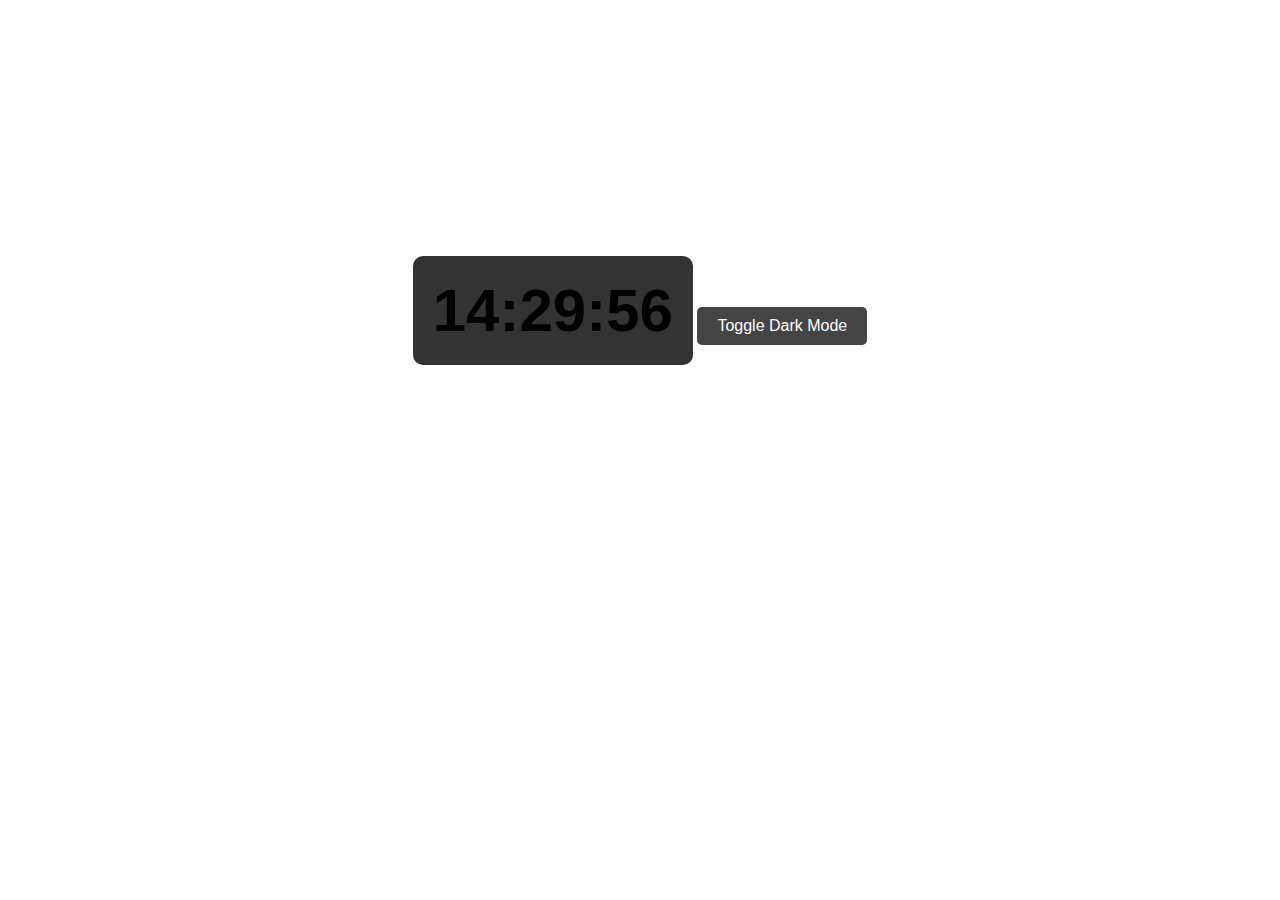
<file: Digital-Clock/index.html>
<!DOCTYPE html>
<html lang="en">
<head>
    <meta charset="UTF-8">
    <meta name="viewport" content="width=device-width, initial-scale=1.0">
    <title>Digital Clock with Dark Mode</title>
    <link rel="stylesheet" href="styles.css">
</head>
<body>
    <div class="clock" id="clock"></div>
    <button id="toggle-button" class="toggle-button">Toggle Dark Mode</button>

    <script src="script.js"></script>
</body>
</html>
</file>
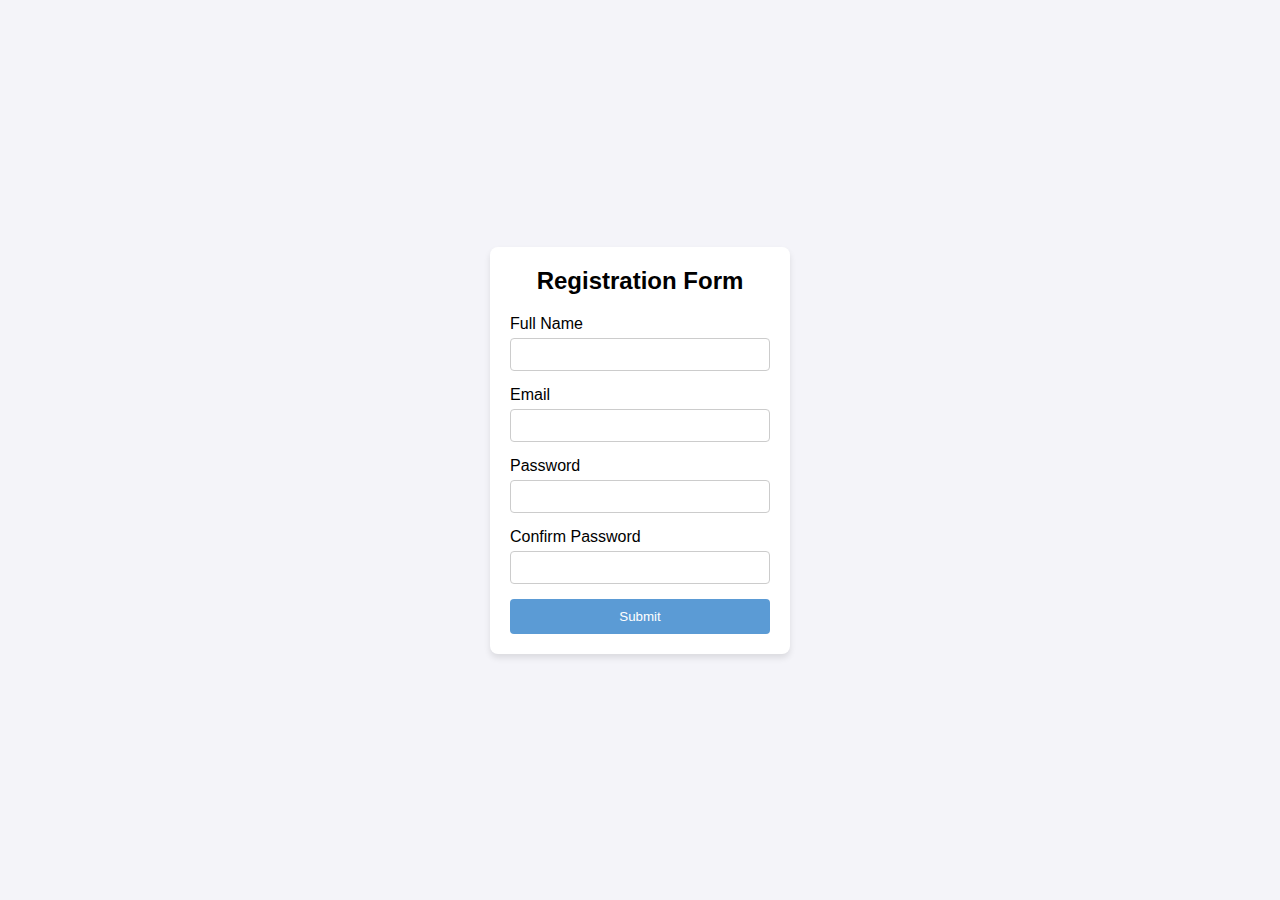
<file: Form-Validation/index.html>
<!DOCTYPE html>
<html lang="en">
<head>
    <meta charset="UTF-8">
    <meta name="viewport" content="width=device-width, initial-scale=1.0">
    <title>Form Validation</title>
    <link rel="stylesheet" href="styles.css">
</head>
<body>

    <div class="form-container">
        <h2>Registration Form</h2>
        <form id="regForm" action="#" method="post">
            <div class="input-group">
                <label for="name">Full Name</label>
                <input type="text" id="name" name="name" required>
                <span class="error" id="nameError"></span>
            </div>
            <div class="input-group">
                <label for="email">Email</label>
                <input type="email" id="email" name="email" required>
                <span class="error" id="emailError"></span>
            </div>
            <div class="input-group">
                <label for="password">Password</label>
                <input type="password" id="password" name="password" required>
                <span class="error" id="passwordError"></span>
            </div>
            <div class="input-group">
                <label for="confirmPassword">Confirm Password</label>
                <input type="password" id="confirmPassword" name="confirmPassword" required>
                <span class="error" id="confirmPasswordError"></span>
            </div>
            <button type="submit">Submit</button>
        </form>
    </div>

    <script src="script.js"></script>
</body>
</html>
</file>
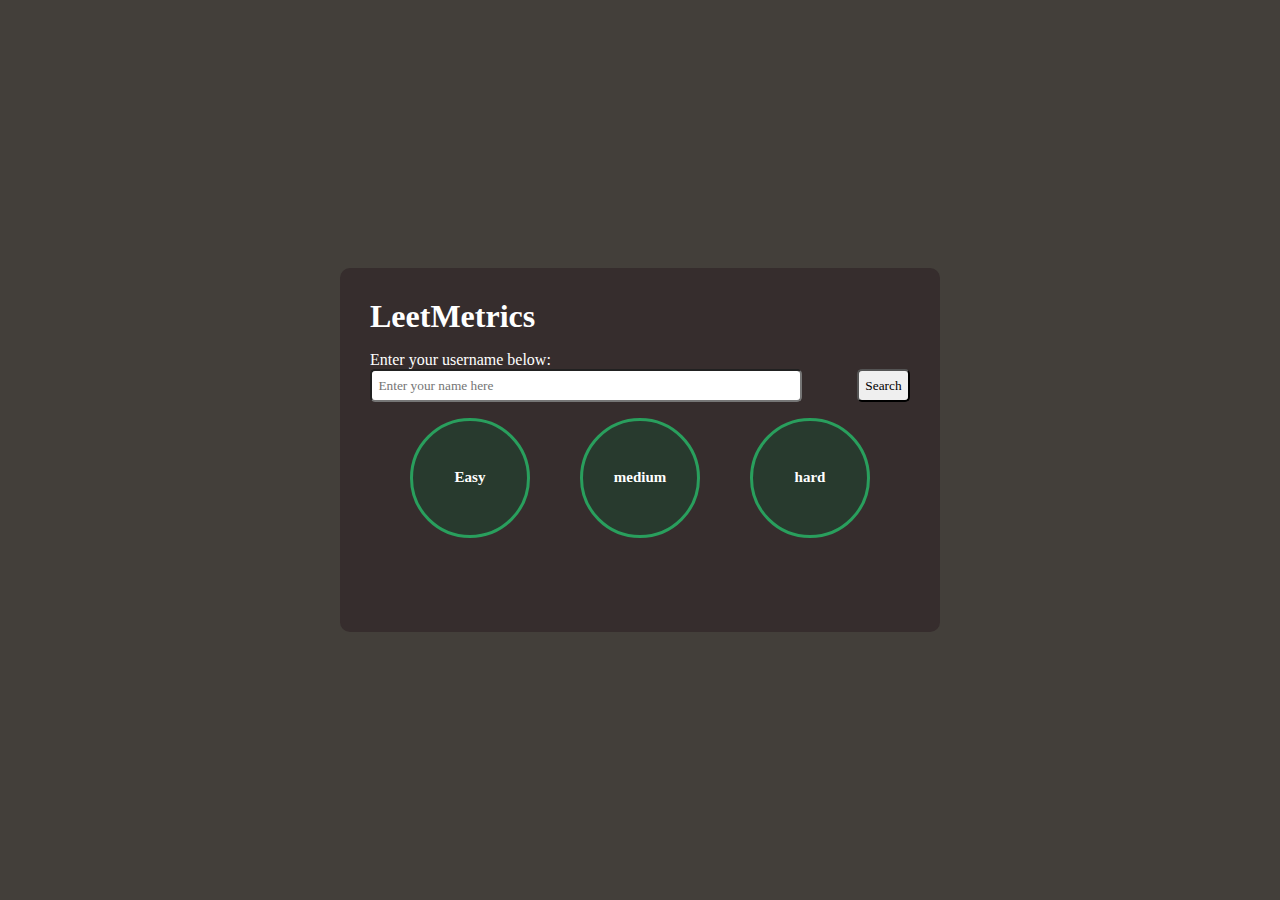
<file: Leetcode-Metrics/index.html>
<!DOCTYPE html>
<html lang="en">
<head>
    <meta charset="UTF-8">
    <meta name="viewport" content="width=device-width, initial-scale=1.0">
    <title>Leetcode Metrics</title>
    <link rel="stylesheet" href="style.css">
</head>
<body>
    <div class="container">
        <h1>LeetMetrics</h1>
        <div class="user-name">
            <p>Enter your username below:</p>
            <div class="user-input-container">
                <input type="text" placeholder="Enter your name here" id="user-input">
                <button id="search-btn">Search</button>
            </div>
        </div>

        <div class="stats-container">
            <div class="progress">
                <div class="progress-items">
                    <div class="easy-progress circle">
                        <span id="easy-label"></span>
                        Easy
                    </div>
                </div>

                <div class="progress-items">
                    <div class="medium-progress circle">
                        <span id="medium-label"></span>
                        medium
                    </div>
                </div> 
 
                <div class="progress-items">
                    <div class="hard-progress circle">
                        <span id="hard-label"></span>
                        hard
                    </div>
                </div>
            </div>

            <div class="stats-card">
                <!-- directly populate card here from the Js code -->
            </div>
        </div>
    </div>
    <script src="script.js"></script>
</body>
</html>
</file>
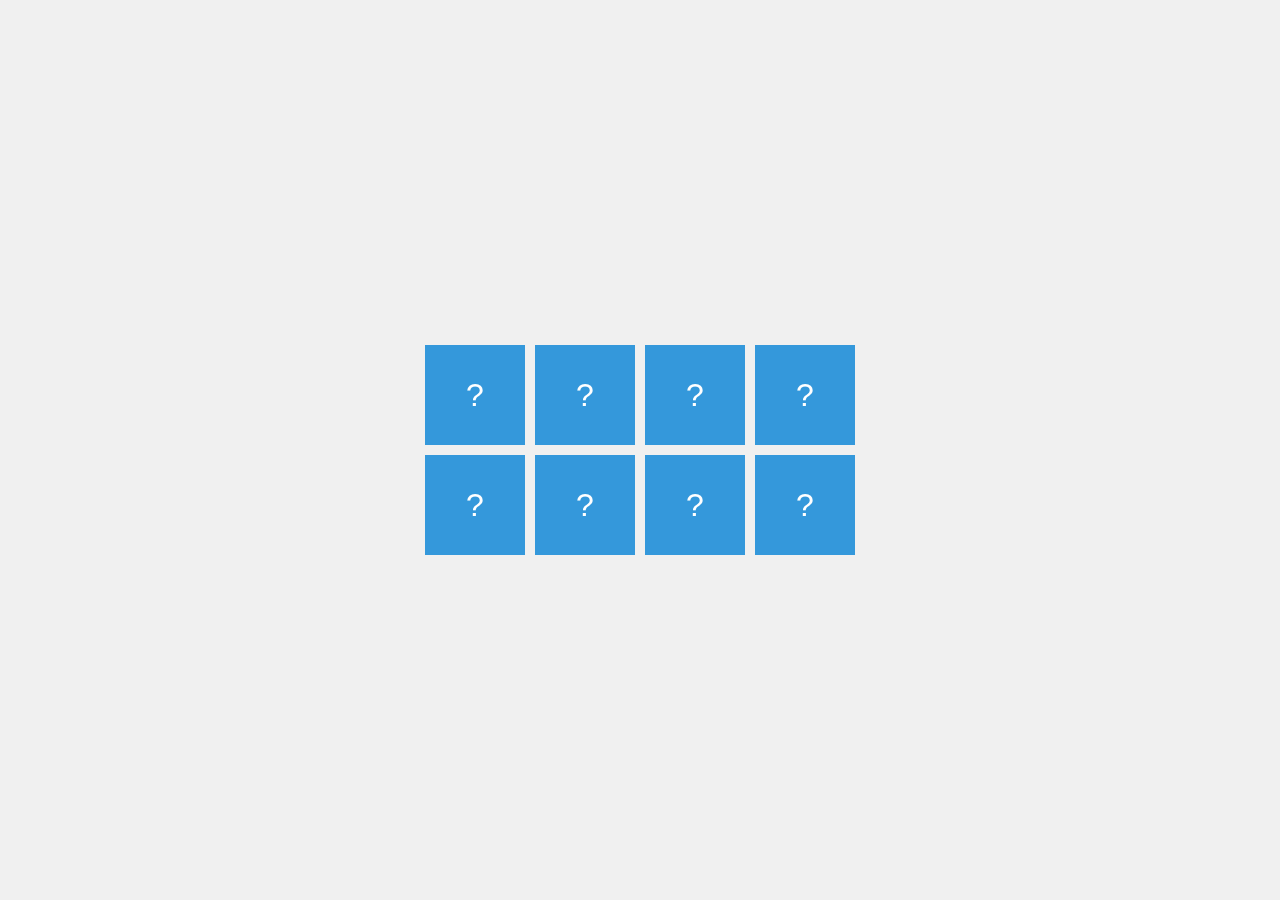
<file: Memory-Card-Game/index.html>
<!DOCTYPE html>
<html lang="en">
<head>
  <meta charset="UTF-8">
  <meta name="viewport" content="width=device-width, initial-scale=1.0">
  <title>Memory Game</title>
  <link rel="stylesheet" href="style.css">
</head>
<body>
  <div class="game-container">
    <div class="card" data-card="1">
      <div class="card-front">?</div>
      <div class="card-back">A</div>
    </div>
    <div class="card" data-card="2">
      <div class="card-front">?</div>
      <div class="card-back">B</div>
    </div>
    <div class="card" data-card="3">
      <div class="card-front">?</div>
      <div class="card-back">C</div>
    </div>
    <div class="card" data-card="4">
      <div class="card-front">?</div>
      <div class="card-back">D</div>
    </div>
    <div class="card" data-card="1">
      <div class="card-front">?</div>
      <div class="card-back">A</div>
    </div>
    <div class="card" data-card="2">
      <div class="card-front">?</div>
      <div class="card-back">B</div>
    </div>
    <div class="card" data-card="3">
      <div class="card-front">?</div>
      <div class="card-back">C</div>
    </div>
    <div class="card" data-card="4">
      <div class="card-front">?</div>
      <div class="card-back">D</div>
    </div>
  </div>

  <script src="script.js"></script>
</body>
</html>
</file>
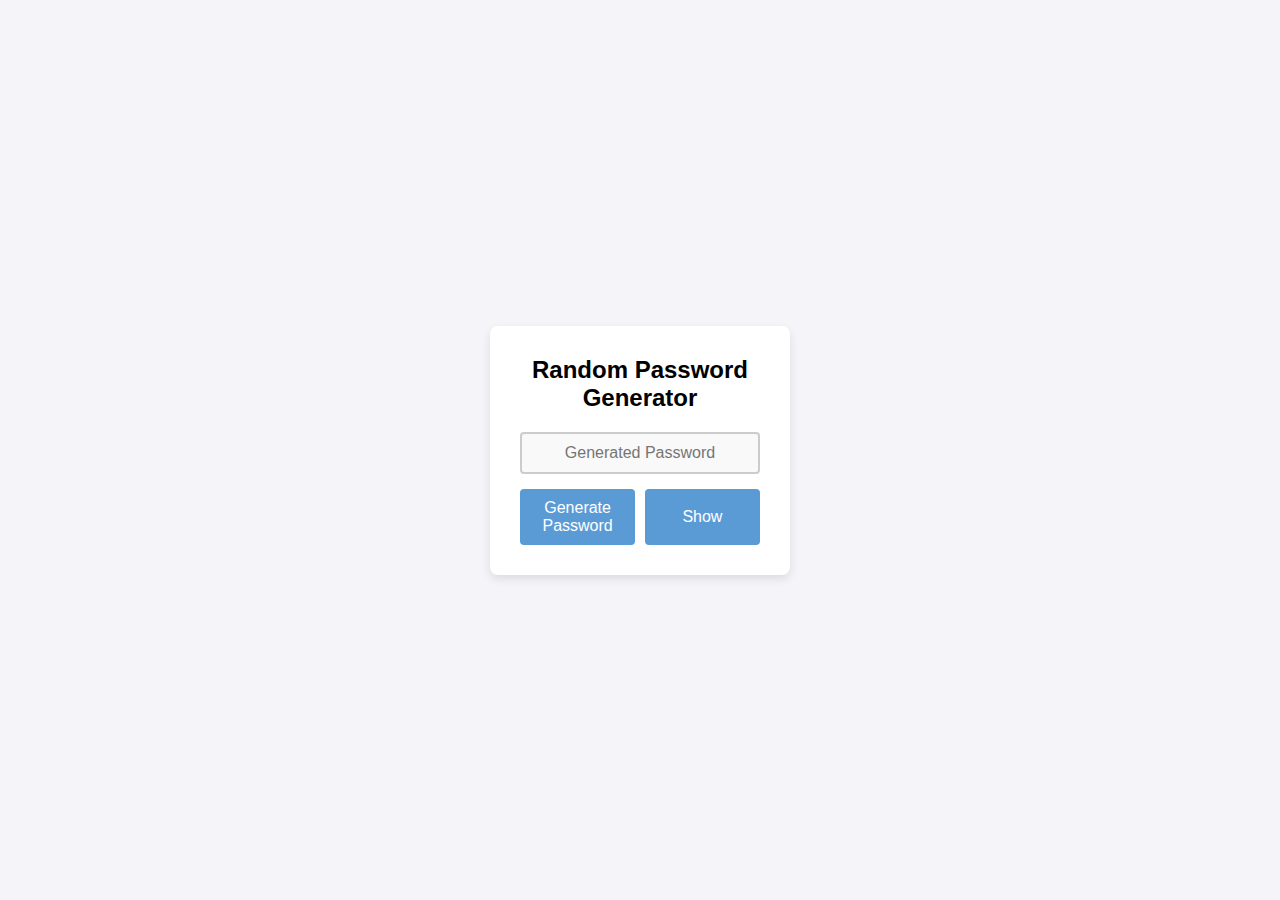
<file: Password-generator/index.html>
<!DOCTYPE html>
<html lang="en">
<head>
    <meta charset="UTF-8">
    <meta name="viewport" content="width=device-width, initial-scale=1.0">
    <title>Random Password Generator</title>
    <link rel="stylesheet" href="styles.css">
</head>
<body>
    <div class="container">
        <h1>Random Password Generator</h1>
        <input type="text" id="password" readonly placeholder="Generated Password">
        <div class="buttons">
            <button id="generate" onclick="generatePassword()">Generate Password</button>
            <button id="toggle" onclick="togglePassword()">Show</button>
        </div>
    </div>
    <script src="script.js"></script>
</body>
</html>
</file>
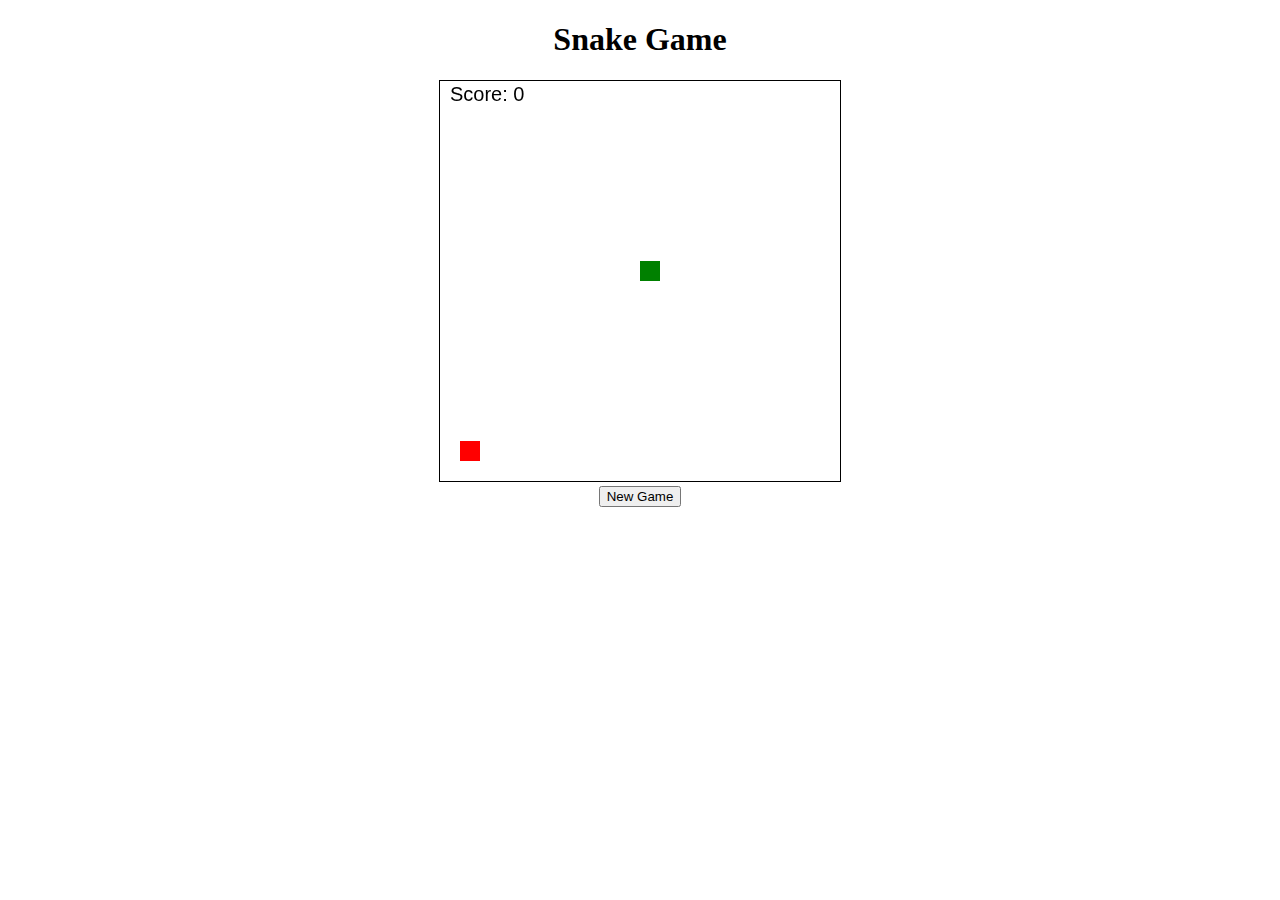
<file: SnakeGame/index.html>
<!DOCTYPE html>
<html lang="en">
<head>
    <meta charset="UTF-8">
    <meta name="viewport" content="width=device-width, initial-scale=1.0">
    <title>Snake Game</title>
    <style>
        body { text-align: center; }
        canvas { border: 1px solid black; }
    </style>
</head>
<body>
    <h1>Snake Game</h1>
    <canvas id="gameCanvas" width="400" height="400"></canvas>
    <br>
    <button id="newGameBtn">New Game</button>
    
    <script>
        const canvas = document.getElementById('gameCanvas');
const ctx = canvas.getContext('2d');
const box = 20;
let snake, food, direction, score, game;

function randomFood() {
    return {
        x: Math.floor(Math.random() * 19) * box,
        y: Math.floor(Math.random() * 19) * box,
    };
}

// Function to initialize the game state
function initializeGame() {
    snake = [{ x: 9 * box, y: 9 * box }];
    direction = 'RIGHT';
    food = randomFood();
    score = 0;
    
    // Clear previous game interval (if any)
    if (game) clearInterval(game);
    
    // Start a new game loop
    game = setInterval(draw, 300);
}

function draw() {
    ctx.clearRect(0, 0, canvas.width, canvas.height);

    // Draw food
    ctx.fillStyle = 'red';
    ctx.fillRect(food.x, food.y, box, box);

    // Draw snake
    for (let i = 0; i < snake.length; i++) {
        ctx.fillStyle = i === 0 ? 'green' : 'black';
        ctx.fillRect(snake[i].x, snake[i].y, box, box);
    }

    // Move the snake
    let newHead = { ...snake[0] };

    if (direction === 'RIGHT') newHead.x += box;
    if (direction === 'LEFT') newHead.x -= box;
    if (direction === 'UP') newHead.y -= box;
    if (direction === 'DOWN') newHead.y += box;

    snake.unshift(newHead);

    // Check if snake eats food
    if (newHead.x === food.x && newHead.y === food.y) {
        food = randomFood();
        score++;
    } else {
        snake.pop();
    }

    // Check for collisions
    if (
        newHead.x < 0 || newHead.x >= canvas.width ||
        newHead.y < 0 || newHead.y >= canvas.height ||
        snake.slice(1).some(segment => segment.x === newHead.x && segment.y === newHead.y)
    ) {
        clearInterval(game);
        alert('Game Over! Score: ' + score);
    }

    // Display score
    ctx.fillStyle = 'black';
    ctx.font = '20px Arial';
    ctx.fillText('Score: ' + score, 10, 20);
}

function updateDirection(event) {
    if (event.keyCode === 37 && direction !== 'RIGHT') direction = 'LEFT';
    if (event.keyCode === 38 && direction !== 'DOWN') direction = 'UP';
    if (event.keyCode === 39 && direction !== 'LEFT') direction = 'RIGHT';
    if (event.keyCode === 40 && direction !== 'UP') direction = 'DOWN';
}

document.addEventListener('keydown', updateDirection);

// Initialize the game for the first time
initializeGame();

// New Game Button functionality
document.getElementById('newGameBtn').addEventListener('click', function() {
    initializeGame(); // Reset game when button is clicked
});

    </script>
</body>
</html>
</file>
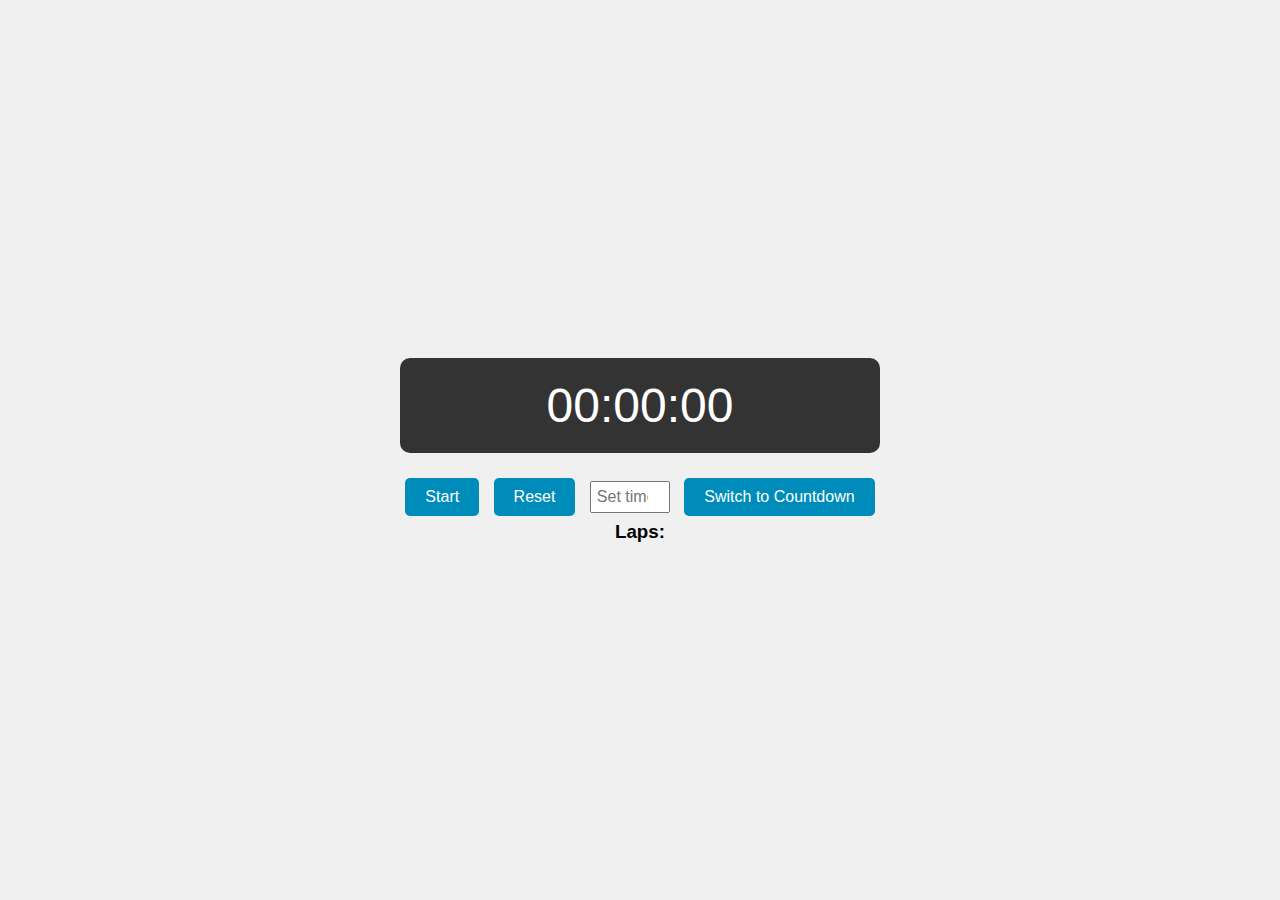
<file: Stopwatch/index.html>
<!DOCTYPE html>
<html lang="en">
<head>
    <meta charset="UTF-8">
    <meta name="viewport" content="width=device-width, initial-scale=1.0">
    <title>Stopwatch with Countdown</title>
    <link rel="stylesheet" href="styles.css">
</head>
<body>
    <div class="stopwatch-container">
        <div id="display" class="display">00:00:00</div>
        <div class="controls">
            <button id="startStop" class="btn">Start</button>
            <button id="reset" class="btn">Reset</button>
            <input type="number" id="countdownInput" placeholder="Set time (min)" min="1" />
            <button id="countdownMode" class="btn">Switch to Countdown</button>
        </div>
        <div id="laps" class="laps">
            <h3>Laps:</h3>
            <ul id="lapList"></ul>
        </div>
    </div>

    <script src="script.js"></script>
</body>
</html>
</file>
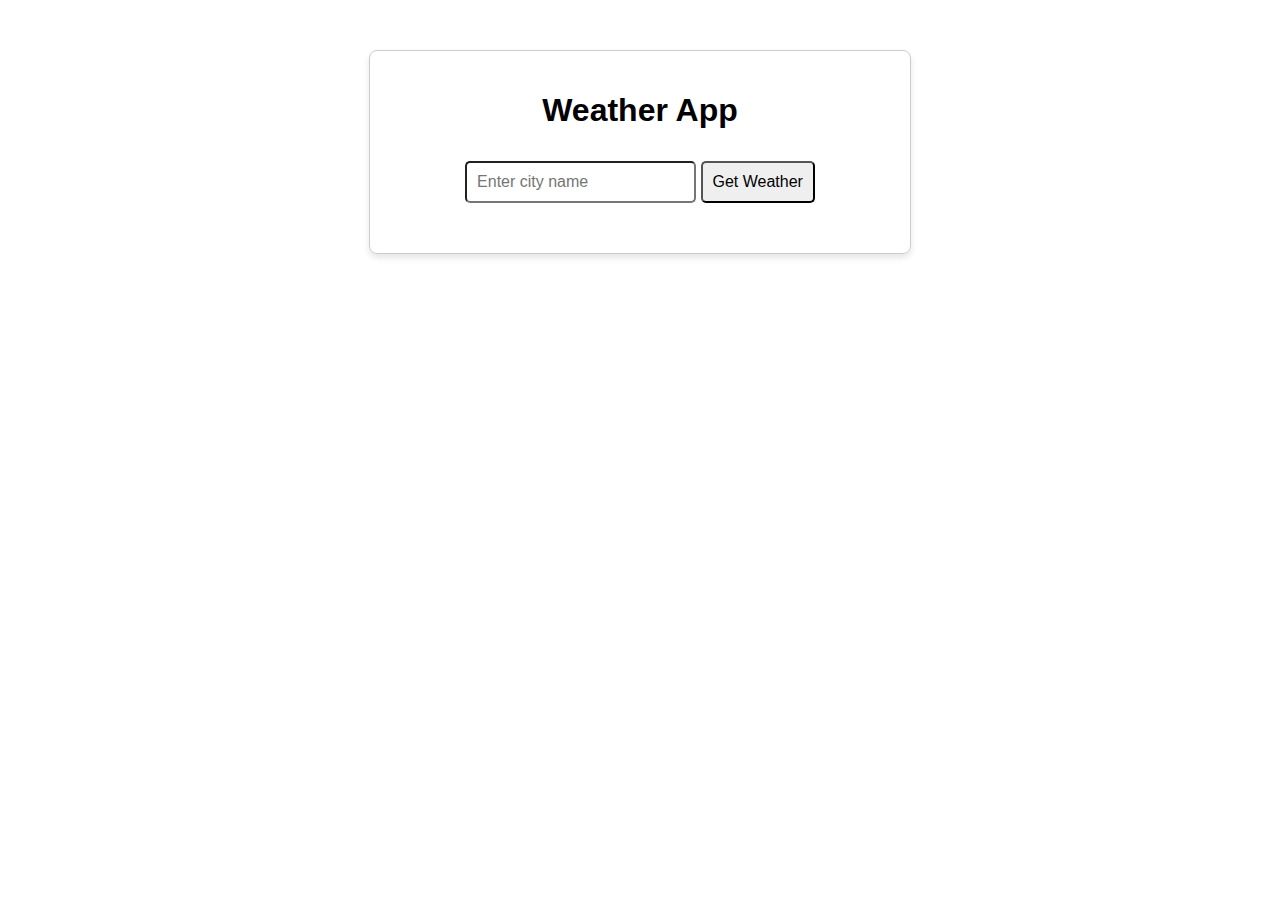
<file: WeatherApp/index.html>
<!DOCTYPE html>
<html lang="en">
<head>
  <meta charset="UTF-8">
  <meta name="viewport" content="width=device-width, initial-scale=1.0">
  <title>Weather App</title>
  <link rel="stylesheet" href="styles.css">
</head>
<body>
  <div class="container">
    <h1>Weather App</h1>
    <input type="text" id="city" placeholder="Enter city name">
    <button id="getWeather">Get Weather</button>
    <div id="weatherResult">
      <h2 id="cityName"></h2>
      <p id="temperature"></p>
      <p id="description"></p>
    </div>
  </div>

  <script src="app.js"></script>
</body>
</html>
</file>
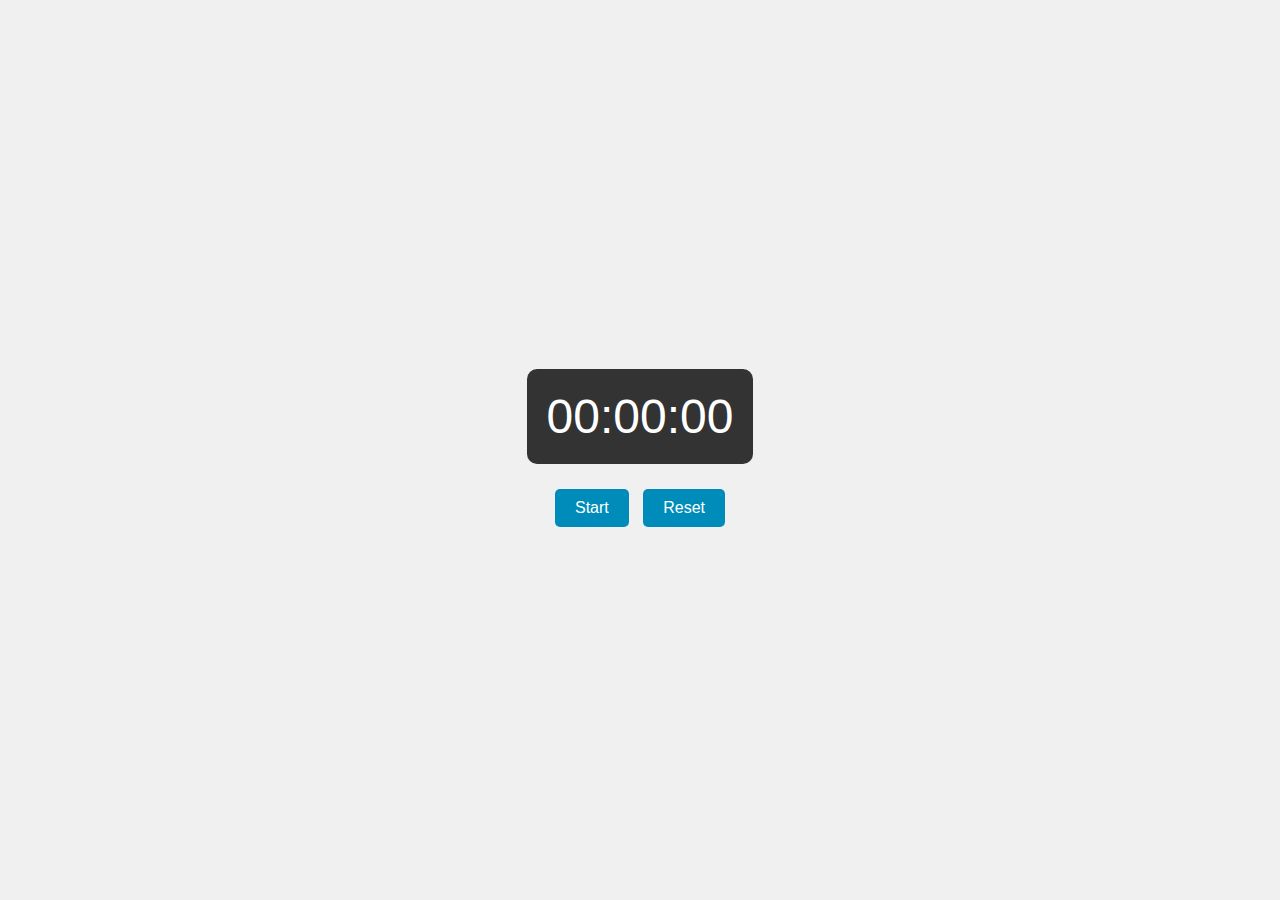
<file: Stopwatch/inex.html>
<!DOCTYPE html>
<html lang="en">
<head>
    <meta charset="UTF-8">
    <meta name="viewport" content="width=device-width, initial-scale=1.0">
    <title>Stopwatch</title>
    <link rel="stylesheet" href="styles.css">
</head>
<body>
    <div class="stopwatch-container">
        <div id="display" class="display">00:00:00</div>
        <div class="controls">
            <button id="startStop" class="btn">Start</button>
            <button id="reset" class="btn">Reset</button>
        </div>
    </div>

    <script src="script.js"></script>
</body>
</html>
</file>
<file: Digital-Clock/styles.css>
/* General styling */
body {
    font-family: 'Arial', sans-serif;
    margin-top: 20%;
    text-align: center;
    transition: background-color 0.3s ease, color 0.3s ease;
}

.clock {
    font-size: 60px;
    font-weight: bold;
    padding: 20px;
    background-color: #333;
    display: inline-block;
    border-radius: 10px;
    transition: background-color 0.3s ease, color 0.3s ease;
}

/* Light mode (default) */
body.light-mode {
    background-color: #f4f4f4;
    color: black;
}

.clock.light-mode {
    background-color: #fff;
    color: black;
}

.toggle-button {
    margin-top: 20px;
    padding: 10px 20px;
    font-size: 16px;
    background-color: #444;
    color: white;
    border: none;
    border-radius: 5px;
    cursor: pointer;
    transition: background-color 0.3s ease;
}

.toggle-button:hover {
    background-color: #555;
}

.toggle-button:focus {
    outline: none;
}

/* Dark mode */
body.dark-mode {
    background-color: #222;
    color: white;
}

.clock.dark-mode {
    background-color: #333;
    color: white;
}
</file>
<file: Form-Validation/styles.css>
* {
    margin: 0;
    padding: 0;
    box-sizing: border-box;
}

body {
    font-family: Arial, sans-serif;
    background-color: #f4f4f9;
    display: flex;
    justify-content: center;
    align-items: center;
    height: 100vh;
}

.form-container {
    background-color: white;
    padding: 20px;
    box-shadow: 0 4px 6px rgba(0, 0, 0, 0.1);
    border-radius: 8px;
    width: 300px;
}

h2 {
    text-align: center;
    margin-bottom: 20px;
}

.input-group {
    margin-bottom: 15px;
}

label {
    display: block;
    margin-bottom: 5px;
}

input {
    width: 100%;
    padding: 8px;
    border: 1px solid #ccc;
    border-radius: 4px;
}

input:focus {
    border-color: #5b9bd5;
}

.error {
    color: red;
    font-size: 0.875em;
    display: none;
}

button {
    width: 100%;
    padding: 10px;
    background-color: #5b9bd5;
    color: white;
    border: none;
    border-radius: 4px;
    cursor: pointer;
}

button:hover {
    background-color: #4a8cc6;
}
</file>
<file: Leetcode-Metrics/style.css>
* {
    margin: 0;
    padding: 0;
    box-sizing: border-box;
    font-family: 'Times New Roman', Times, serif;
}

body {
    background-color: rgb(67, 63, 58);
    color: white;
    height: 100vh;
    display: flex;
    align-items: center;
    justify-content: center;
}

.container {
    display: flex;
    flex-direction: column;
    gap: 1rem;
    background: rgb(54, 45, 45);
    padding: 30px;
    border-radius: 10px;
    width: 50%;
    max-width: 600px;
}

h1 {
    font-size: 2rem;
    font-family:inherit;
}

.user-container {
    display: flex;
    flex-direction: column;
    gap: 10px;
    justify-content: start;
}

.user-input-container {
    display: flex;
    justify-content: space-between;
}

#user-input {
    width: 80%;
    padding: 0.4rem;
    border-radius: 5px;
}

#search-btn {
    padding: 0.4rem;
    border-radius: 5px;
}

.circle {
    width: 120px;
    height: 120px;
    border-radius: 50%;
    border: solid #299f5d;
    position: relative;
    display: flex;
    align-items: center;
    justify-content: center;
    font-size: 15px;
    color: white;
    font-weight: 700;
    background: conic-gradient(#299f5d var(--progress-degree, 0%),#283a2e 0%);
    flex-direction: column;
}

.circle span {
    position:relative;
    z-index: 2;
}

.progress{
    display: flex;
    justify-content: space-evenly;
    flex-wrap: wrap;
    gap: 10px;
}

.stats-card {
    display: flex;
    flex-wrap: wrap;
    gap: 10px;
    margin-top: 2rem;
    margin-bottom: 2rem;
    justify-content: space-evenly;
}

.card {
    background-color: rgb(251, 170, 72);
    width: 40%;
    padding: 20px;
    border-radius: 10px;
}
</file>
<file: Memory-Card-Game/style.css>
* {
    margin: 0;
    padding: 0;
    box-sizing: border-box;
  }
  
  body {
    font-family: Arial, sans-serif;
    background-color: #f0f0f0;
    display: flex;
    justify-content: center;
    align-items: center;
    height: 100vh;
  }
  
  .game-container {
    display: grid;
    grid-template-columns: repeat(4, 100px);
    grid-gap: 10px;
  }
  
  .card {
    position: relative;
    width: 100px;
    height: 100px;
    background-color: #2980b9;
    border-radius: 8px;
    cursor: pointer;
    perspective: 1000px;
  }
  
  .card-front,
  .card-back {
    position: absolute;
    width: 100%;
    height: 100%;
    backface-visibility: hidden;
    display: flex;
    justify-content: center;
    align-items: center;
    font-size: 2em;
    color: white;
  }
  
  .card-front {
    background-color: #3498db;
  }
  
  .card-back {
    background-color: #2c3e50;
    transform: rotateY(180deg);
  }
  
  .card.flipped .card-front {
    transform: rotateY(180deg);
  }
  
  .card.flipped .card-back {
    transform: rotateY(0);
  }
  
  .card.matched {
    background-color: #27ae60;
  }
</file>
<file: Password-generator/styles.css>
* {
    margin: 0;
    padding: 0;
    box-sizing: border-box;
}

body {
    font-family: Arial, sans-serif;
    background-color: #f4f4f9;
    display: flex;
    justify-content: center;
    align-items: center;
    height: 100vh;
}

.container {
    background-color: white;
    padding: 30px;
    box-shadow: 0 4px 10px rgba(0, 0, 0, 0.1);
    border-radius: 8px;
    text-align: center;
    width: 300px;
}

h1 {
    font-size: 1.5em;
    margin-bottom: 20px;
}

#password {
    width: 100%;
    padding: 10px;
    margin-bottom: 15px;
    font-size: 1em;
    text-align: center;
    border: 2px solid #ccc;
    border-radius: 4px;
    background-color: #f9f9f9;
}

.buttons {
    display: flex;
    justify-content: space-between;
}

#generate, #toggle {
    padding: 10px 20px;
    font-size: 1em;
    background-color: #5b9bd5;
    color: white;
    border: none;
    border-radius: 4px;
    cursor: pointer;
    width: 48%;  /* Adjust button width for better spacing */
}

#generate:hover, #toggle:hover {
    background-color: #4a8cc6;
}
</file>
<file: Stopwatch/styles.css>
* {
    margin: 0;
    padding: 0;
    box-sizing: border-box;
}

body {
    font-family: Arial, sans-serif;
    display: flex;
    justify-content: center;
    align-items: center;
    height: 100vh;
    background-color: #f0f0f0;
}

.stopwatch-container {
    text-align: center;
}

.display {
    font-size: 3rem;
    margin-bottom: 20px;
    padding: 20px;
    background-color: #333;
    color: #fff;
    border-radius: 10px;
}

.controls .btn {
    padding: 10px 20px;
    font-size: 1rem;
    background-color: #008CBA;
    color: white;
    border: none;
    border-radius: 5px;
    cursor: pointer;
    margin: 5px;
}

.controls .btn:hover {
    background-color: #005f73;
}

.controls .btn:focus {
    outline: none;
}

#countdownInput {
    width: 80px;
    padding: 5px;
    margin: 5px;
    font-size: 1rem;
    text-align: center;
}
</file>
<file: WeatherApp/styles.css>
/* styles.css */
body {
    font-family: Arial, sans-serif;
    text-align: center;
    margin-top: 50px;
  }
  
  .container {
    max-width: 500px;
    margin: 0 auto;
    padding: 20px;
    border: 1px solid #ccc;
    border-radius: 8px;
    box-shadow: 0 4px 6px rgba(0, 0, 0, 0.1);
  }
  
  input, button {
    padding: 10px;
    margin: 10px 0;
    font-size: 16px;
    border-radius: 5px;
  }
  
  #weatherResult {
    margin-top: 20px;
  }
  
  #error {
    color: red;
  }
</file>
